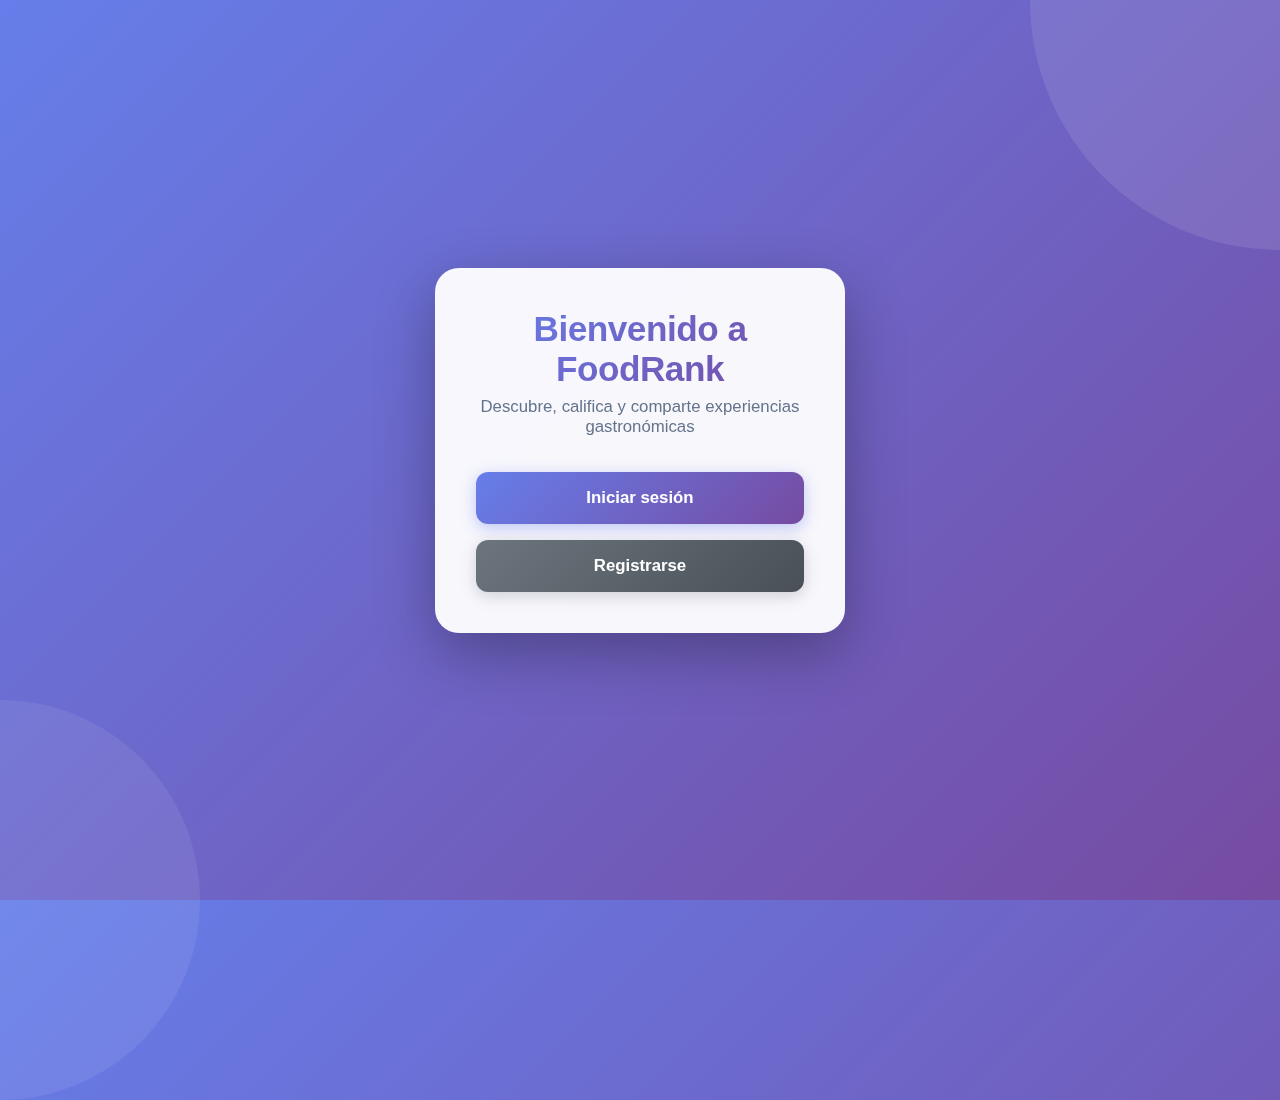
<file: index.html>
<!DOCTYPE html>
<html lang="es">
<head>
  <meta charset="UTF-8" />
  <meta name="viewport" content="width=device-width, initial-scale=1.0" />
  <title>FoodRank - Bienvenido</title>
  <link rel="stylesheet" href="./css/styles.css" />
</head>
<body>
  <main class="container">
    <!-- Pantalla de inicio -->
    <section class="card" id="inicio">
      <h1 class="title">Bienvenido a FoodRank</h1>
      <p class="subtitle">Descubre, califica y comparte experiencias gastronómicas</p>
      <div class="button-group">
        <button id="loginBtn" class="btn">Iniciar sesión</button>
        <button id="registerBtn" class="btn secondary">Registrarse</button>
      </div>
    </section>

    <!-- Formulario de autenticación -->
    <section class="form-card hidden" id="formulario">
      <h2 id="formTitle">Formulario</h2>
      <form id="authForm">
        <!-- ⭐ Campo usuario (solo visible en registro) -->
        <input 
          type="text" 
          id="usuario" 
          placeholder="Nombre de usuario" 
          autocomplete="username"
          minlength="3"
          maxlength="20"
          style="display: none;"
        />
        
        <input 
          type="email" 
          id="email" 
          placeholder="Correo electrónico" 
          required 
          autocomplete="email"
        />
        
        <input 
          type="password" 
          id="contraseña" 
          placeholder="Contraseña" 
          required 
          autocomplete="current-password"
          minlength="6"
        />
        
        <button type="submit" class="btn">Enviar</button>
        <button type="button" id="volverBtn" class="btn secondary">Volver</button>
      </form>
    </section>
  </main>

  <!-- Scripts -->
  <script src="./js/main.js"></script>
  <script src="./js/login.js"></script>
</body>
</html>
</file>
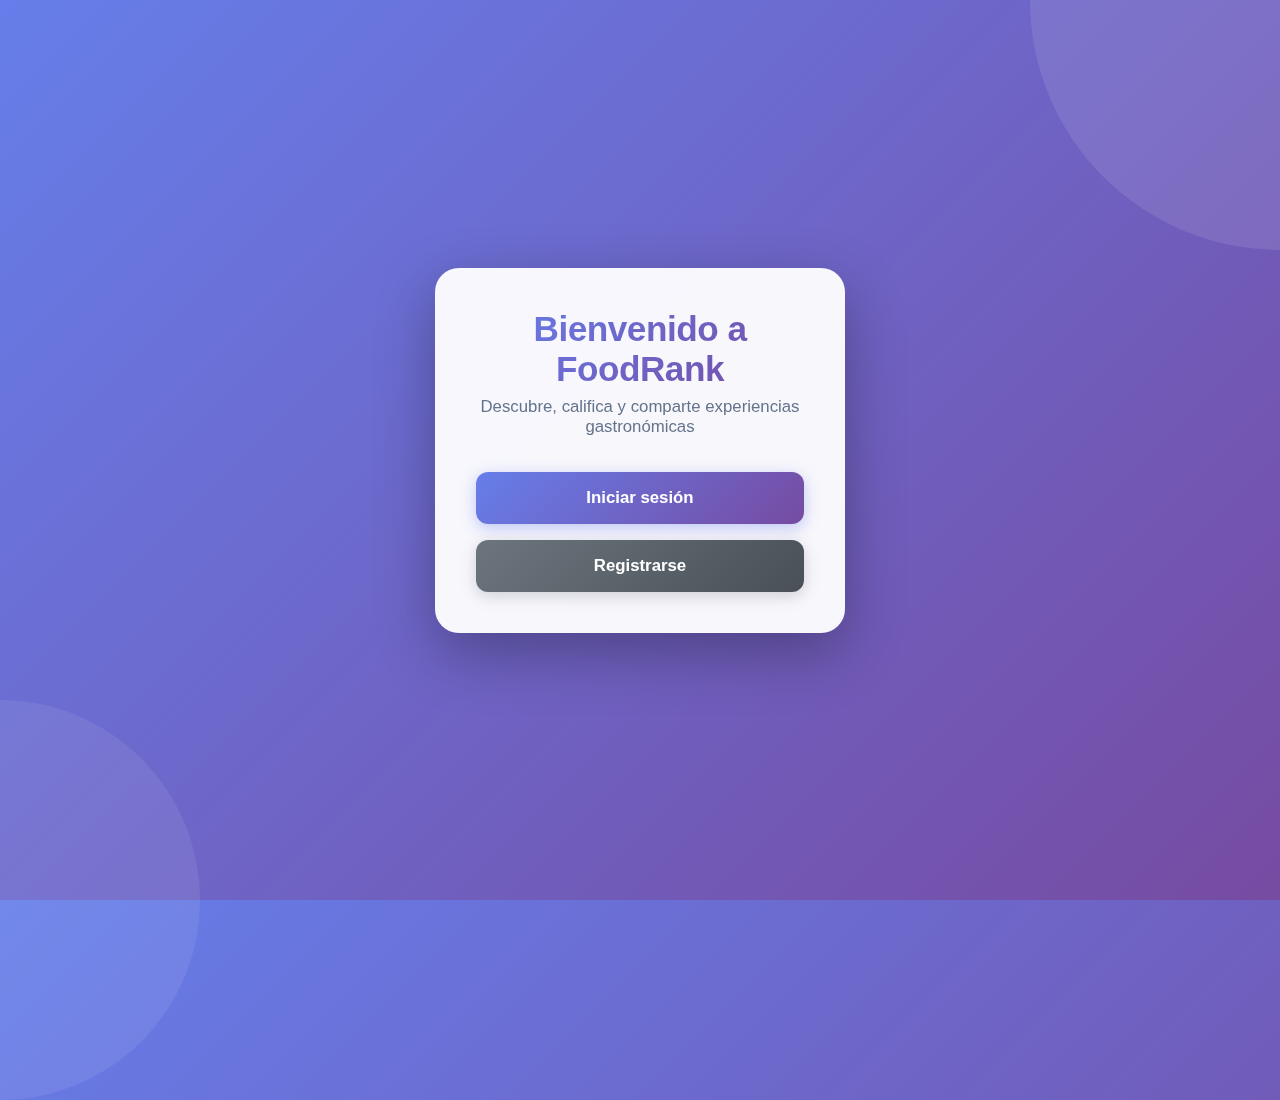
<file: html/admin.html>
<!DOCTYPE html>
<html lang="es">
<head>
  <meta charset="UTF-8" />
  <meta name="viewport" content="width=device-width, initial-scale=1.0" />
  <title>Panel de Administración - RestauRank</title>
  <link rel="stylesheet" href="../css/styles.css" />
  <style>
    body {
      background: linear-gradient(135deg, #667eea 0%, #764ba2 100%);
      min-height: 100vh;
      padding: 0;
      margin: 0;
    }

    .admin-container {
      max-width: 1400px;
      margin: 0 auto;
      padding: 20px;
    }

    .admin-header {
      background: linear-gradient(135deg, #667eea 0%, #764ba2 100%);
      color: white;
      padding: 25px 30px;
      border-radius: 24px;
      box-shadow: 0 8px 30px rgba(0, 0, 0, 0.2);
      margin-bottom: 30px;
      display: flex;
      justify-content: space-between;
      align-items: center;
    }

    .admin-header h1 {
      font-size: 1.8rem;
      font-weight: 700;
      margin: 0;
    }

    .tabs-container {
      display: flex;
      gap: 12px;
      margin-bottom: 30px;
      flex-wrap: wrap;
    }

    .tab-btn {
      padding: 14px 28px;
      border-radius: 16px;
      border: 2px solid rgba(255, 255, 255, 0.3);
      background: rgba(255, 255, 255, 0.1);
      backdrop-filter: blur(10px);
      color: white;
      cursor: pointer;
      transition: all 0.3s ease;
      font-weight: 600;
      font-size: 1rem;
    }

    .tab-btn:hover {
      background: rgba(255, 255, 255, 0.2);
      transform: translateY(-2px);
    }

    .tab-btn.active {
      background: white;
      color: #667eea;
      border-color: white;
    }

    .tab-content {
      display: none;
      animation: fadeIn 0.4s ease;
    }

    .tab-content.active {
      display: block;
    }

    .admin-card {
      background: white;
      border-radius: 24px;
      box-shadow: 0 8px 30px rgba(0, 0, 0, 0.15);
      padding: 30px;
      margin-bottom: 24px;
    }

    .admin-card h2 {
      color: #1e293b;
      margin-bottom: 24px;
      font-size: 1.6rem;
      display: flex;
      align-items: center;
      gap: 12px;
    }

    .form-grid {
      display: grid;
      grid-template-columns: repeat(auto-fit, minmax(280px, 1fr));
      gap: 20px;
      margin-bottom: 20px;
    }

    .form-group {
      display: flex;
      flex-direction: column;
      gap: 8px;
    }

    .form-group label {
      font-weight: 600;
      color: #475569;
      font-size: 0.95rem;
    }

    .form-group input,
    .form-group select,
    .form-group textarea {
      padding: 12px 16px;
      border: 2px solid #e2e8f0;
      border-radius: 12px;
      font-size: 1rem;
      transition: all 0.3s ease;
      background: #f8fafc;
      font-family: inherit;
    }

    .form-group input:focus,
    .form-group select:focus,
    .form-group textarea:focus {
      outline: none;
      border-color: #667eea;
      background: white;
      box-shadow: 0 0 0 4px rgba(102, 126, 234, 0.1);
    }

    .form-group textarea {
      min-height: 100px;
      resize: vertical;
    }

    .table-container {
      overflow-x: auto;
      margin-top: 24px;
    }

    table {
      width: 100%;
      border-collapse: collapse;
      background: white;
      border-radius: 12px;
      overflow: hidden;
    }

    thead {
      background: linear-gradient(135deg, #667eea 0%, #764ba2 100%);
      color: white;
    }

    th {
      padding: 16px;
      text-align: left;
      font-weight: 600;
      font-size: 0.95rem;
    }

    td {
      padding: 16px;
      border-bottom: 1px solid #e2e8f0;
      color: #475569;
    }

    tr:last-child td {
      border-bottom: none;
    }

    tbody tr {
      transition: background 0.2s ease;
    }

    tbody tr:hover {
      background: #f8fafc;
    }

    .action-buttons {
      display: flex;
      gap: 8px;
    }

    .btn-small {
      padding: 8px 16px;
      font-size: 0.9rem;
      border-radius: 8px;
      border: none;
      cursor: pointer;
      transition: all 0.2s ease;
      font-weight: 600;
    }

    .btn-edit {
      background: #f59e0b;
      color: white;
    }

    .btn-edit:hover {
      background: #d97706;
    }

    .btn-delete {
      background: #ef4444;
      color: white;
    }

    .btn-delete:hover {
      background: #dc2626;
    }

    .btn-approve {
      background: #10b981;
      color: white;
    }

    .btn-approve:hover {
      background: #059669;
    }

    .badge {
      display: inline-block;
      padding: 6px 12px;
      border-radius: 20px;
      font-size: 0.85rem;
      font-weight: 600;
    }

    .badge-pending {
      background: #fef3c7;
      color: #92400e;
    }

    .badge-approved {
      background: #d1fae5;
      color: #065f46;
    }

    .modal {
      display: none;
      position: fixed;
      top: 0;
      left: 0;
      width: 100%;
      height: 100%;
      background: rgba(0, 0, 0, 0.6);
      backdrop-filter: blur(4px);
      z-index: 1000;
      align-items: center;
      justify-content: center;
      animation: fadeIn 0.3s ease;
    }

    .modal.active {
      display: flex;
    }

    .modal-content {
      background: white;
      border-radius: 24px;
      padding: 30px;
      max-width: 600px;
      width: 90%;
      max-height: 90vh;
      overflow-y: auto;
      animation: slideUp 0.3s ease;
    }

    .modal-header {
      display: flex;
      justify-content: space-between;
      align-items: center;
      margin-bottom: 24px;
    }

    .modal-header h3 {
      color: #1e293b;
      font-size: 1.5rem;
      margin: 0;
    }

    .close-modal {
      background: none;
      border: none;
      font-size: 1.8rem;
      cursor: pointer;
      color: #64748b;
      padding: 0;
      width: 32px;
      height: 32px;
      display: flex;
      align-items: center;
      justify-content: center;
      border-radius: 50%;
      transition: all 0.2s ease;
    }

    .close-modal:hover {
      background: #f1f5f9;
      color: #1e293b;
    }

    .empty-state {
      text-align: center;
      padding: 60px 20px;
      color: #64748b;
    }

    .empty-state-icon {
      font-size: 4rem;
      margin-bottom: 16px;
      opacity: 0.5;
    }

    @media (max-width: 768px) {
      .admin-header {
        flex-direction: column;
        gap: 16px;
        text-align: center;
      }

      .form-grid {
        grid-template-columns: 1fr;
      }

      .table-container {
        font-size: 0.9rem;
      }

      th, td {
        padding: 12px 8px;
      }
    }
  </style>
</head>
<body>
  <div class="admin-container">
    <!-- Header -->
    <div class="admin-header">
      <div>
        <h1>🔧 Panel de Administración</h1>
        <p style="margin: 8px 0 0 0; opacity: 0.9;">Bienvenido, <span id="adminNombre">Admin</span></p>
      </div>
      <button id="logoutBtn" class="btn secondary">Cerrar sesión</button>
    </div>

    <!-- Tabs de navegación -->
    <div class="tabs-container">
      <button class="tab-btn active" data-tab="categorias">📂 Categorías</button>
      <button class="tab-btn" data-tab="restaurantes">🏪 Restaurantes</button>
      <button class="tab-btn" data-tab="platos">🍽️ Platos</button>
      <button class="tab-btn" data-tab="pendientes">⏳ Pendientes</button>
    </div>

    <!-- Tab: Categorías -->
    <div id="categorias-tab" class="tab-content active">
      <div class="admin-card">
        <h2>📂 Gestión de Categorías</h2>
        
        <form id="categoriaForm">
          <div class="form-grid">
            <div class="form-group">
              <label for="categoriaNombre">Nombre de la categoría *</label>
              <input type="text" id="categoriaNombre" placeholder="Ej: Comida rápida" required />
            </div>
            <div class="form-group">
              <label for="categoriaDescripcion">Descripción</label>
              <input type="text" id="categoriaDescripcion" placeholder="Descripción breve" />
            </div>
          </div>
          <button type="submit" class="btn">Crear Categoría</button>
        </form>

        <div class="table-container">
          <table id="categoriasTable">
            <thead>
              <tr>
                <th>Nombre</th>
                <th>Descripción</th>
                <th>Acciones</th>
              </tr>
            </thead>
            <tbody id="categoriasTableBody">
              <tr><td colspan="3" style="text-align: center;">Cargando...</td></tr>
            </tbody>
          </table>
        </div>
      </div>
    </div>

    <!-- Tab: Restaurantes -->
    <div id="restaurantes-tab" class="tab-content">
      <div class="admin-card">
        <h2>🏪 Gestión de Restaurantes</h2>
        
        <button class="btn" onclick="abrirModalRestaurante()">+ Nuevo Restaurante</button>

        <div class="table-container">
          <table id="restaurantesTable">
            <thead>
              <tr>
                <th>Nombre</th>
                <th>Categoría</th>
                <th>Ubicación</th>
                <th>Estado</th>
                <th>Acciones</th>
              </tr>
            </thead>
            <tbody id="restaurantesTableBody">
              <tr><td colspan="5" style="text-align: center;">Cargando...</td></tr>
            </tbody>
          </table>
        </div>
      </div>
    </div>

    <!-- Tab: Platos -->
    <div id="platos-tab" class="tab-content">
      <div class="admin-card">
        <h2>🍽️ Gestión de Platos</h2>
        
        <button class="btn" onclick="abrirModalPlato()">+ Nuevo Plato</button>

        <div class="table-container">
          <table id="platosTable">
            <thead>
              <tr>
                <th>Nombre</th>
                <th>Restaurante</th>
                <th>Precio</th>
                <th>Estado</th>
                <th>Acciones</th>
              </tr>
            </thead>
            <tbody id="platosTableBody">
              <tr><td colspan="5" style="text-align: center;">Cargando...</td></tr>
            </tbody>
          </table>
        </div>
      </div>
    </div>

    <!-- Tab: Pendientes -->
    <div id="pendientes-tab" class="tab-content">
      <div class="admin-card">
        <h2>⏳ Aprobaciones Pendientes</h2>
        
        <h3 style="color: #475569; margin-top: 30px;">Restaurantes Pendientes</h3>
        <div class="table-container">
          <table>
            <thead>
              <tr>
                <th>Nombre</th>
                <th>Categoría</th>
                <th>Ubicación</th>
                <th>Acciones</th>
              </tr>
            </thead>
            <tbody id="restaurantesPendientesBody">
              <tr><td colspan="4" style="text-align: center;">Cargando...</td></tr>
            </tbody>
          </table>
        </div>

        <h3 style="color: #475569; margin-top: 30px;">Platos Pendientes</h3>
        <div class="table-container">
          <table>
            <thead>
              <tr>
                <th>Nombre</th>
                <th>Restaurante</th>
                <th>Precio</th>
                <th>Acciones</th>
              </tr>
            </thead>
            <tbody id="platosPendientesBody">
              <tr><td colspan="4" style="text-align: center;">Cargando...</td></tr>
            </tbody>
          </table>
        </div>
      </div>
    </div>
  </div>

  <!-- Modal Restaurante -->
  <div id="modalRestaurante" class="modal">
    <div class="modal-content">
      <div class="modal-header">
        <h3 id="modalRestauranteTitulo">Nuevo Restaurante</h3>
        <button class="close-modal" onclick="cerrarModalRestaurante()">×</button>
      </div>
      
      <form id="restauranteForm">
        <input type="hidden" id="restauranteId" />
        
        <div class="form-group">
          <label for="restauranteNombre">Nombre del restaurante *</label>
          <input type="text" id="restauranteNombre" placeholder="Ej: La Casona" required />
        </div>

        <div class="form-group">
          <label for="restauranteDescripcion">Descripción *</label>
          <textarea id="restauranteDescripcion" placeholder="Describe el restaurante..." required></textarea>
        </div>

        <div class="form-grid">
          <div class="form-group">
            <label for="restauranteCategoria">Categoría *</label>
            <select id="restauranteCategoria" required>
              <option value="">Selecciona una categoría</option>
            </select>
          </div>

          <div class="form-group">
            <label for="restauranteUbicacion">Ubicación *</label>
            <input type="text" id="restauranteUbicacion" placeholder="Ej: Calle 123 #45-67" required />
          </div>
        </div>

        <div class="form-group">
          <label for="restauranteImagen">URL de imagen (opcional)</label>
          <input type="url" id="restauranteImagen" placeholder="https://ejemplo.com/imagen.jpg" />
        </div>

        <div style="display: flex; gap: 12px; margin-top: 24px;">
          <button type="submit" class="btn" style="flex: 1;">Guardar</button>
          <button type="button" class="btn secondary" style="flex: 1;" onclick="cerrarModalRestaurante()">Cancelar</button>
        </div>
      </form>
    </div>
  </div>

  <!-- Modal Plato -->
  <div id="modalPlato" class="modal">
    <div class="modal-content">
      <div class="modal-header">
        <h3 id="modalPlatoTitulo">Nuevo Plato</h3>
        <button class="close-modal" onclick="cerrarModalPlato()">×</button>
      </div>
      
      <form id="platoForm">
        <input type="hidden" id="platoId" />
        
        <div class="form-group">
          <label for="platoRestaurante">Restaurante *</label>
          <select id="platoRestaurante" required>
            <option value="">Selecciona un restaurante</option>
          </select>
        </div>

        <div class="form-group">
          <label for="platoNombre">Nombre del plato *</label>
          <input type="text" id="platoNombre" placeholder="Ej: Bandeja Paisa" required />
        </div>

        <div class="form-group">
          <label for="platoDescripcion">Descripción *</label>
          <textarea id="platoDescripcion" placeholder="Describe el plato..." required></textarea>
        </div>

        <div class="form-grid">
          <div class="form-group">
            <label for="platoPrecio">Precio *</label>
            <input type="number" id="platoPrecio" placeholder="0.00" min="0" step="0.01" required />
          </div>

          <div class="form-group">
            <label for="platoCategoria">Categoría</label>
            <input type="text" id="platoCategoria" placeholder="Ej: Plato fuerte" />
          </div>
        </div>

        <div class="form-group">
          <label for="platoImagen">URL de imagen (opcional)</label>
          <input type="url" id="platoImagen" placeholder="https://ejemplo.com/imagen.jpg" />
        </div>

        <div style="display: flex; gap: 12px; margin-top: 24px;">
          <button type="submit" class="btn" style="flex: 1;">Guardar</button>
          <button type="button" class="btn secondary" style="flex: 1;" onclick="cerrarModalPlato()">Cancelar</button>
        </div>
      </form>
    </div>
  </div>

  <script src="../js/admin.js"></script>
</body>
</html>
</file>
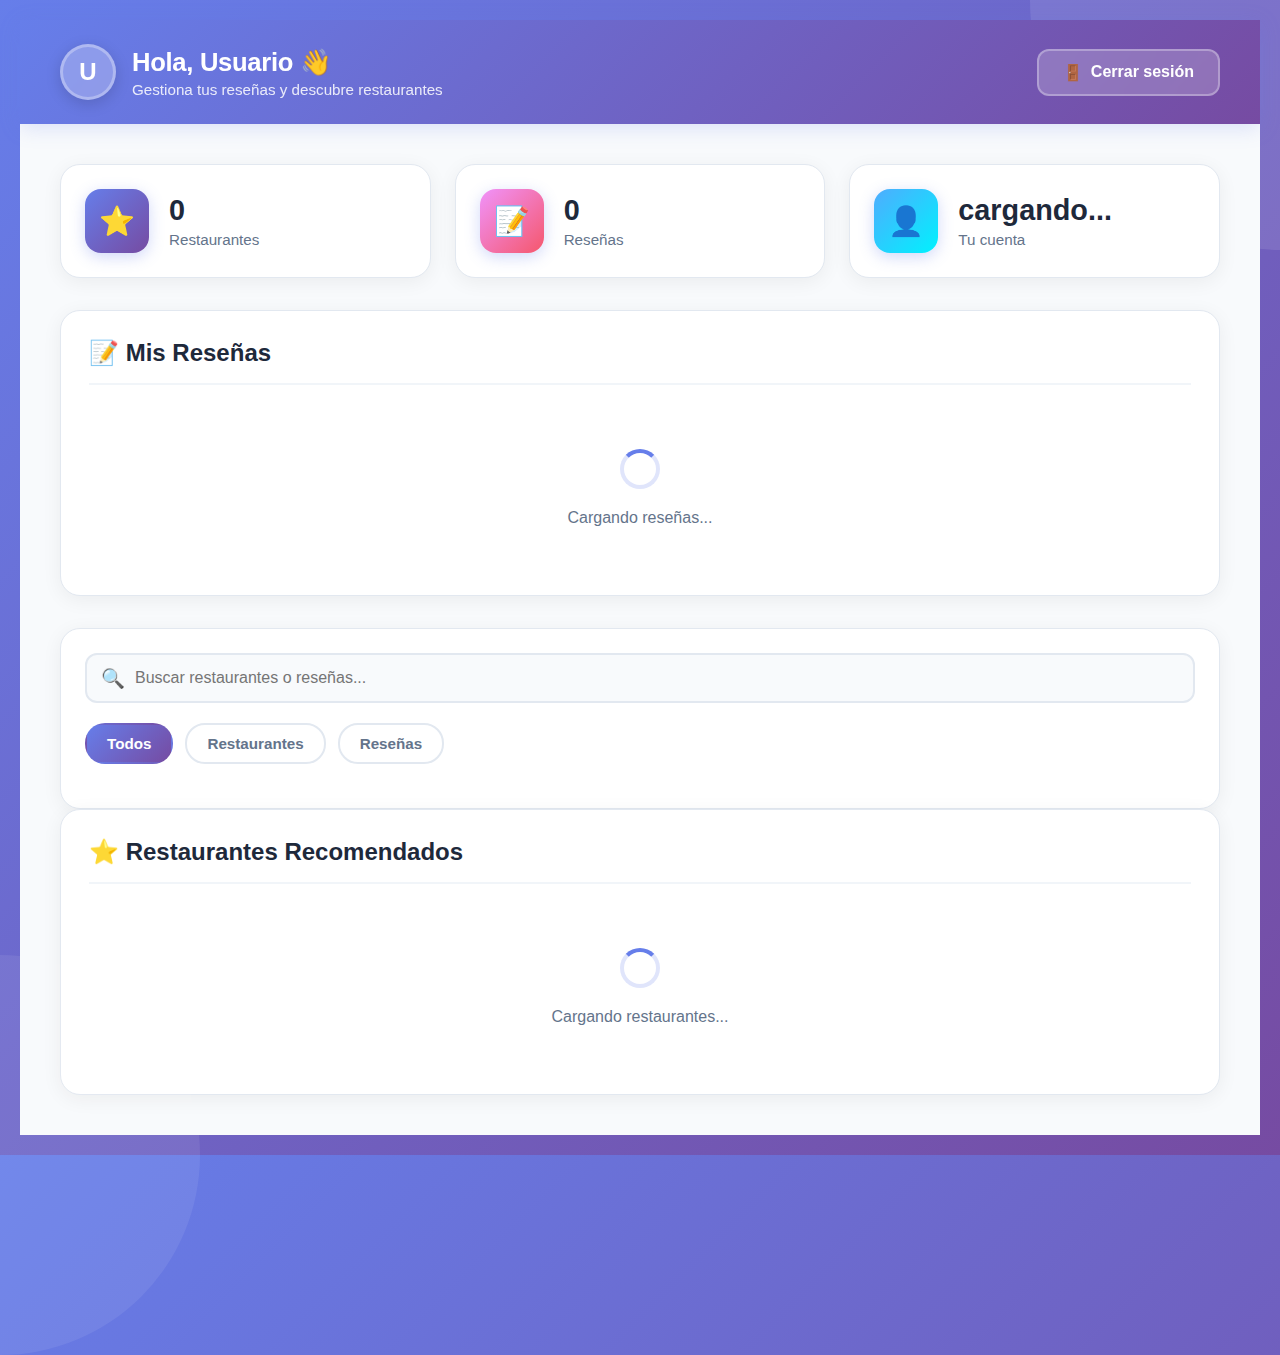
<file: html/usuario.html>
<!DOCTYPE html>
<html lang="es">
<head>
  <meta charset="UTF-8" />
  <meta name="viewport" content="width=device-width, initial-scale=1.0" />
  <title>Panel del Usuario</title>
  <link rel="stylesheet" href="../css/styles.css" />
  <link rel="stylesheet" href="../css/usuario.css">
</head>
<body>
  <div class="dashboard-wrapper">
    <header class="dashboard-header">
      <div class="header-content">
        <div class="user-welcome">
          <div class="user-avatar">
            <span id="userInitial">U</span>
          </div>
          <div class="user-info">
            <h1>Hola, <span id="userNombre">Usuario</span> 👋</h1>
            <p class="user-subtitle">Gestiona tus reseñas y descubre restaurantes</p>
          </div>
        </div>
        <button id="logoutBtn" class="btn-logout">
          <span>🚪</span> Cerrar sesión
        </button>
      </div>
    </header>

    <main class="dashboard-main">
      <!-- Stats Cards - Ocupa todo el ancho -->
      <div class="stats-grid">
        <div class="stat-card">
          <div class="stat-icon" style="background: linear-gradient(135deg, #667eea 0%, #764ba2 100%);">⭐</div>
          <div class="stat-info">
            <h3 id="totalRestaurantes">0</h3>
            <p>Restaurantes</p>
          </div>
        </div>
        <div class="stat-card">
          <div class="stat-icon" style="background: linear-gradient(135deg, #f093fb 0%, #f5576c 100%);">📝</div>
          <div class="stat-info">
            <h3 id="totalReseñas">0</h3>
            <p>Reseñas</p>
          </div>
        </div>
        <div class="stat-card">
          <div class="stat-icon" style="background: linear-gradient(135deg, #4facfe 0%, #00f2fe 100%);">👤</div>
          <div class="stat-info">
            <h3 id="userEmail">cargando...</h3>
            <p>Tu cuenta</p>
          </div>
        </div>
      </div>

      <!-- Columna Izquierda - Reseñas -->
      <div class="left-column">
        <section class="content-section" id="reseñasSection">
          <div class="section-header">
            <h2>📝 Mis Reseñas</h2>
          </div>
          <div id="reseñasContainer" class="cards-grid">
            <div class="loading-state">
              <div class="loading"></div>
              <p>Cargando reseñas...</p>
            </div>
          </div>
        </section>
      </div>

      <!-- Columna Derecha - Búsqueda y Restaurantes -->
      <div class="right-column">
        <!-- Search and Filter Section -->
        <div class="search-section">
          <div class="search-bar">
            <span class="search-icon">🔍</span>
            <input type="text" id="searchInput" placeholder="Buscar restaurantes o reseñas...">
          </div>
          <div class="filter-section">
            <button class="filter-btn active" data-filter="all">Todos</button>
            <button class="filter-btn" data-filter="restaurantes">Restaurantes</button>
            <button class="filter-btn" data-filter="reseñas">Reseñas</button>
          </div>
        </div>

        <!-- Restaurantes Section -->
        <section class="content-section" id="restaurantesSection">
          <div class="section-header">
            <h2>⭐ Restaurantes Recomendados</h2>
          </div>
          <div id="restaurantesContainer" class="cards-grid">
            <div class="loading-state">
              <div class="loading"></div>
              <p>Cargando restaurantes...</p>
            </div>
          </div>
        </section>
      </div>
    </main>

    <!-- Modal de detalle del restaurante -->
    <div id="restaurantDetailModal" class="restaurant-detail-modal" style="display: none;">
      <div class="modal-content">
        <button class="modal-close" onclick="cerrarDetalleRestaurante()">×</button>
        <div class="modal-body" id="modalBody">
          <!-- Contenido del detalle del restaurante -->
        </div>
      </div>
    </div>
  </div>

  <script src="../js/usuario.js"></script>
</body>
</html>
</file>
<file: css/styles.css>
* {
  margin: 0;
  padding: 0;
  box-sizing: border-box;
}

body {
  font-family: 'Inter', 'Segoe UI', -apple-system, BlinkMacSystemFont, sans-serif;
  background: linear-gradient(135deg, #667eea 0%, #764ba2 100%);
  min-height: 100vh;
  display: flex;
  justify-content: center;
  align-items: center;
  padding: 20px;
  position: relative;
  overflow-x: hidden;
}

body::before {
  content: '';
  position: absolute;
  width: 500px;
  height: 500px;
  background: rgba(255, 255, 255, 0.1);
  border-radius: 50%;
  top: -250px;
  right: -250px;
  animation: float 20s ease-in-out infinite;
}

body::after {
  content: '';
  position: absolute;
  width: 400px;
  height: 400px;
  background: rgba(255, 255, 255, 0.08);
  border-radius: 50%;
  bottom: -200px;
  left: -200px;
  animation: float 15s ease-in-out infinite reverse;
}

@keyframes float {
  0%, 100% { transform: translate(0, 0) rotate(0deg); }
  50% { transform: translate(50px, 50px) rotate(180deg); }
}

.container {
  width: 100%;
  max-width: 450px;
  padding: 20px;
  position: relative;
  z-index: 1;
}

.card {
  background: rgba(255, 255, 255, 0.95);
  backdrop-filter: blur(20px);
  border-radius: 24px;
  box-shadow: 0 20px 60px rgba(0, 0, 0, 0.3);
  padding: 40px;
  text-align: center;
  animation: slideUp 0.6s cubic-bezier(0.16, 1, 0.3, 1) forwards;
  border: 1px solid rgba(255, 255, 255, 0.2);
}

@keyframes slideUp {
  from {
    opacity: 0;
    transform: translateY(30px);
  }
  to {
    opacity: 1;
    transform: translateY(0);
  }
}

.title {
  font-size: 2.2rem;
  margin-bottom: 8px;
  background: linear-gradient(135deg, #667eea 0%, #764ba2 100%);
  -webkit-background-clip: text;
  -webkit-text-fill-color: transparent;
  background-clip: text;
  font-weight: 700;
  letter-spacing: -0.5px;
}

.subtitle {
  font-size: 1.05rem;
  color: #64748b;
  margin-bottom: 35px;
  font-weight: 400;
}

.button-group {
  display: flex;
  flex-direction: column;
  gap: 16px;
}

.btn {
  padding: 16px 24px;
  font-size: 1.05rem;
  font-weight: 600;
  border: none;
  border-radius: 12px;
  background: linear-gradient(135deg, #667eea 0%, #764ba2 100%);
  color: white;
  cursor: pointer;
  transition: all 0.3s cubic-bezier(0.4, 0, 0.2, 1);
  box-shadow: 0 4px 15px rgba(102, 126, 234, 0.4);
  position: relative;
  overflow: hidden;
}

.btn::before {
  content: '';
  position: absolute;
  top: 0;
  left: -100%;
  width: 100%;
  height: 100%;
  background: linear-gradient(90deg, transparent, rgba(255, 255, 255, 0.3), transparent);
  transition: left 0.5s;
}

.btn:hover::before {
  left: 100%;
}

.btn:hover {
  transform: translateY(-2px);
  box-shadow: 0 8px 25px rgba(102, 126, 234, 0.5);
}

.btn:active {
  transform: translateY(0);
}

.btn.secondary {
  background: linear-gradient(135deg, #6c757d 0%, #495057 100%);
  box-shadow: 0 4px 15px rgba(108, 117, 125, 0.3);
}

.btn.secondary:hover {
  box-shadow: 0 8px 25px rgba(108, 117, 125, 0.4);
}

.form-card {
  background: rgba(255, 255, 255, 0.95);
  backdrop-filter: blur(20px);
  border-radius: 24px;
  box-shadow: 0 20px 60px rgba(0, 0, 0, 0.3);
  padding: 40px;
  animation: slideUp 0.5s cubic-bezier(0.16, 1, 0.3, 1) forwards;
  border: 1px solid rgba(255, 255, 255, 0.2);
}

.form-card input {
  width: 100%;
  padding: 14px 16px;
  margin-bottom: 18px;
  border: 2px solid #e2e8f0;
  border-radius: 12px;
  font-size: 1rem;
  transition: all 0.3s ease;
  background: #f8fafc;
}

.form-card input:focus {
  outline: none;
  border-color: #667eea;
  background: white;
  box-shadow: 0 0 0 4px rgba(102, 126, 234, 0.1);
}

.form-card input::placeholder {
  color: #94a3b8;
}

.hidden {
  display: none;
}

/* Header del dashboard */
.header {
  display: flex;
  justify-content: space-between;
  align-items: center;
  background: linear-gradient(135deg, #667eea 0%, #764ba2 100%);
  color: white;
  padding: 20px 30px;
  border-radius: 24px 24px 0 0;
  box-shadow: 0 4px 20px rgba(102, 126, 234, 0.3);
  margin: -20px -20px 0 -20px;
}

.header h1 {
  font-size: 1.5rem;
  font-weight: 700;
  display: flex;
  align-items: center;
  gap: 10px;
}

/* Main content del dashboard */
.main-content {
  padding: 30px;
  display: grid;
  gap: 24px;
  background: #f8fafc;
  min-height: calc(100vh - 100px);
}

.info-card {
  background: white;
  border-radius: 20px;
  box-shadow: 0 4px 20px rgba(0, 0, 0, 0.08);
  padding: 28px;
  transition: all 0.3s cubic-bezier(0.4, 0, 0.2, 1);
  border: 1px solid #e2e8f0;
}

.info-card:hover {
  transform: translateY(-4px);
  box-shadow: 0 12px 30px rgba(0, 0, 0, 0.12);
}

.info-card h2 {
  margin-bottom: 18px;
  color: #1e293b;
  font-size: 1.4rem;
  font-weight: 700;
  display: flex;
  align-items: center;
  gap: 10px;
}

.info-card p {
  color: #64748b;
  font-size: 1.05rem;
  line-height: 1.6;
}

.restaurante-card {
  background: linear-gradient(135deg, #f8fafc 0%, #e2e8f0 100%);
  border: 2px solid #e2e8f0;
  border-radius: 16px;
  padding: 20px;
  margin-bottom: 16px;
  transition: all 0.3s ease;
  cursor: pointer;
}

.restaurante-card:hover {
  border-color: #667eea;
  transform: translateX(4px);
  box-shadow: 0 4px 15px rgba(102, 126, 234, 0.15);
}

.restaurante-card h3 {
  color: #1e293b;
  margin-bottom: 8px;
  font-size: 1.2rem;
}

.restaurante-card p {
  color: #64748b;
  margin-bottom: 12px;
}

.reseña-card {
  background: linear-gradient(135deg, #fff9e6 0%, #fff3cd 100%);
  border-left: 5px solid #fbbf24;
  padding: 20px;
  margin-bottom: 16px;
  border-radius: 12px;
  box-shadow: 0 2px 10px rgba(251, 191, 36, 0.15);
  transition: all 0.3s ease;
}

.reseña-card:hover {
  transform: translateX(4px);
  box-shadow: 0 4px 15px rgba(251, 191, 36, 0.25);
}

.reseña-card p {
  margin: 8px 0;
  color: #78350f;
}

.reseña-card button {
  margin-right: 8px;
  margin-top: 12px;
  padding: 8px 16px;
  font-size: 0.9rem;
  border-radius: 8px;
  border: none;
  cursor: pointer;
  transition: all 0.2s ease;
  font-weight: 600;
}

.reseña-card button:hover {
  transform: translateY(-2px);
}

/* Estilos para filtros y categorías */
.filter-section {
  display: flex;
  gap: 12px;
  flex-wrap: wrap;
  margin-bottom: 20px;
}

.filter-btn {
  padding: 10px 20px;
  border-radius: 20px;
  border: 2px solid #e2e8f0;
  background: white;
  color: #64748b;
  cursor: pointer;
  transition: all 0.3s ease;
  font-weight: 600;
  font-size: 0.95rem;
}

.filter-btn:hover,
.filter-btn.active {
  background: linear-gradient(135deg, #667eea 0%, #764ba2 100%);
  color: white;
  border-color: transparent;
}

/* Loading spinner */
.loading {
  display: inline-block;
  width: 40px;
  height: 40px;
  border: 4px solid rgba(102, 126, 234, 0.2);
  border-top-color: #667eea;
  border-radius: 50%;
  animation: spin 0.8s linear infinite;
}

@keyframes spin {
  to { transform: rotate(360deg); }
}

/* Responsivo */
@media (max-width: 768px) {
  body {
    padding: 10px;
  }

  .card, .form-card {
    padding: 28px 24px;
    border-radius: 20px;
  }

  .title {
    font-size: 1.8rem;
  }

  .subtitle {
    font-size: 0.95rem;
  }

  .btn {
    font-size: 1rem;
    padding: 14px 20px;
  }

  .header {
    padding: 16px 20px;
    flex-direction: column;
    gap: 12px;
    text-align: center;
  }

  .header h1 {
    font-size: 1.3rem;
  }

  .main-content {
    padding: 20px;
  }

  .info-card {
    padding: 20px;
  }
}

@media (max-width: 480px) {
  .card, .form-card {
    padding: 24px 20px;
  }

  .title {
    font-size: 1.6rem;
  }

  .btn {
    font-size: 0.95rem;
    padding: 12px 18px;
  }

  .restaurante-card,
  .reseña-card {
    padding: 16px;
  }
}

/* Animación de entrada para elementos de lista */
@keyframes fadeInUp {
  from {
    opacity: 0;
    transform: translateY(20px);
  }
  to {
    opacity: 1;
    transform: translateY(0);
  }
}

.restaurante-card,
.reseña-card {
  animation: fadeInUp 0.4s ease forwards;
}

.restaurante-card:nth-child(2) { animation-delay: 0.1s; }
.restaurante-card:nth-child(3) { animation-delay: 0.2s; }
.restaurante-card:nth-child(4) { animation-delay: 0.3s; }
.restaurante-card:nth-child(5) { animation-delay: 0.4s; }
</file>
<file: css/usuario.css>
/* Dashboard Wrapper */
.dashboard-wrapper {
  width: 100%;
  min-height: 100vh;
  background: #f8fafc;
  position: relative;
}

/* Header del dashboard mejorado */
.dashboard-header {
  background: linear-gradient(135deg, #667eea 0%, #764ba2 100%);
  padding: 24px 40px;
  box-shadow: 0 4px 20px rgba(102, 126, 234, 0.2);
  position: sticky;
  top: 0;
  z-index: 100;
}

.header-content {
  max-width: 1400px;
  margin: 0 auto;
  display: flex;
  justify-content: space-between;
  align-items: center;
  gap: 20px;
}

.user-welcome {
  display: flex;
  align-items: center;
  gap: 16px;
}

.user-avatar {
  width: 56px;
  height: 56px;
  border-radius: 50%;
  background: rgba(255, 255, 255, 0.25);
  backdrop-filter: blur(10px);
  display: flex;
  align-items: center;
  justify-content: center;
  font-size: 1.5rem;
  font-weight: 700;
  color: white;
  border: 3px solid rgba(255, 255, 255, 0.3);
  box-shadow: 0 4px 15px rgba(0, 0, 0, 0.15);
}

.user-info h1 {
  color: white;
  font-size: 1.6rem;
  font-weight: 700;
  margin-bottom: 4px;
  letter-spacing: -0.3px;
}

.user-subtitle {
  color: rgba(255, 255, 255, 0.85);
  font-size: 0.95rem;
  font-weight: 400;
}

.btn-logout {
  padding: 12px 24px;
  background: rgba(255, 255, 255, 0.2);
  backdrop-filter: blur(10px);
  color: white;
  border: 2px solid rgba(255, 255, 255, 0.3);
  border-radius: 12px;
  font-size: 1rem;
  font-weight: 600;
  cursor: pointer;
  transition: all 0.3s ease;
  display: flex;
  align-items: center;
  gap: 8px;
}

.btn-logout:hover {
  background: rgba(255, 255, 255, 0.3);
  transform: translateY(-2px);
  box-shadow: 0 4px 15px rgba(0, 0, 0, 0.2);
}

/* Main content del dashboard */
.dashboard-main {
  max-width: 1400px;
  margin: 0 auto;
  padding: 40px;
  display: flex;
  flex-direction: column;
  gap: 32px;
}

/* Stats Grid */
.stats-grid {
  display: grid;
  grid-template-columns: repeat(auto-fit, minmax(250px, 1fr));
  gap: 24px;
}

.stat-card {
  background: white;
  border-radius: 20px;
  padding: 24px;
  display: flex;
  align-items: center;
  gap: 20px;
  box-shadow: 0 4px 20px rgba(0, 0, 0, 0.06);
  transition: all 0.3s cubic-bezier(0.4, 0, 0.2, 1);
  border: 1px solid #e2e8f0;
}

.stat-card:hover {
  transform: translateY(-4px);
  box-shadow: 0 12px 30px rgba(0, 0, 0, 0.12);
}

.stat-icon {
  width: 64px;
  height: 64px;
  border-radius: 16px;
  display: flex;
  align-items: center;
  justify-content: center;
  font-size: 1.8rem;
  box-shadow: 0 4px 15px rgba(102, 126, 234, 0.3);
}

.stat-info h3 {
  font-size: 1.8rem;
  font-weight: 700;
  color: #1e293b;
  margin-bottom: 4px;
}

.stat-info p {
  color: #64748b;
  font-size: 0.95rem;
  font-weight: 500;
}

/* Search Section */
.search-section {
  background: white;
  border-radius: 20px;
  padding: 24px;
  box-shadow: 0 4px 20px rgba(0, 0, 0, 0.06);
  border: 1px solid #e2e8f0;
}

.search-bar {
  position: relative;
  margin-bottom: 20px;
}

.search-icon {
  position: absolute;
  left: 16px;
  top: 50%;
  transform: translateY(-50%);
  font-size: 1.2rem;
}

.search-bar input {
  width: 100%;
  padding: 14px 16px 14px 48px;
  border: 2px solid #e2e8f0;
  border-radius: 12px;
  font-size: 1rem;
  transition: all 0.3s ease;
  background: #f8fafc;
}

.search-bar input:focus {
  outline: none;
  border-color: #667eea;
  background: white;
  box-shadow: 0 0 0 4px rgba(102, 126, 234, 0.1);
}

/* Content Section */
.content-section {
  background: white;
  border-radius: 20px;
  padding: 28px;
  box-shadow: 0 4px 20px rgba(0, 0, 0, 0.06);
  border: 1px solid #e2e8f0;
}

.section-header {
  display: flex;
  justify-content: space-between;
  align-items: center;
  margin-bottom: 24px;
  padding-bottom: 16px;
  border-bottom: 2px solid #f1f5f9;
}

.section-header h2 {
  font-size: 1.5rem;
  font-weight: 700;
  color: #1e293b;
  display: flex;
  align-items: center;
  gap: 10px;
}

.btn-add {
  padding: 10px 20px;
  background: linear-gradient(135deg, #667eea 0%, #764ba2 100%);
  color: white;
  border: none;
  border-radius: 10px;
  font-size: 0.95rem;
  font-weight: 600;
  cursor: pointer;
  transition: all 0.3s ease;
  box-shadow: 0 4px 15px rgba(102, 126, 234, 0.3);
}

.btn-add:hover {
  transform: translateY(-2px);
  box-shadow: 0 6px 20px rgba(102, 126, 234, 0.4);
}

/* Cards Grid */
.cards-grid {
  display: grid;
  gap: 20px;
}

.loading-state {
  text-align: center;
  padding: 40px;
  color: #64748b;
}

.loading-state p {
  margin-top: 16px;
  font-size: 1rem;
}
</file>
